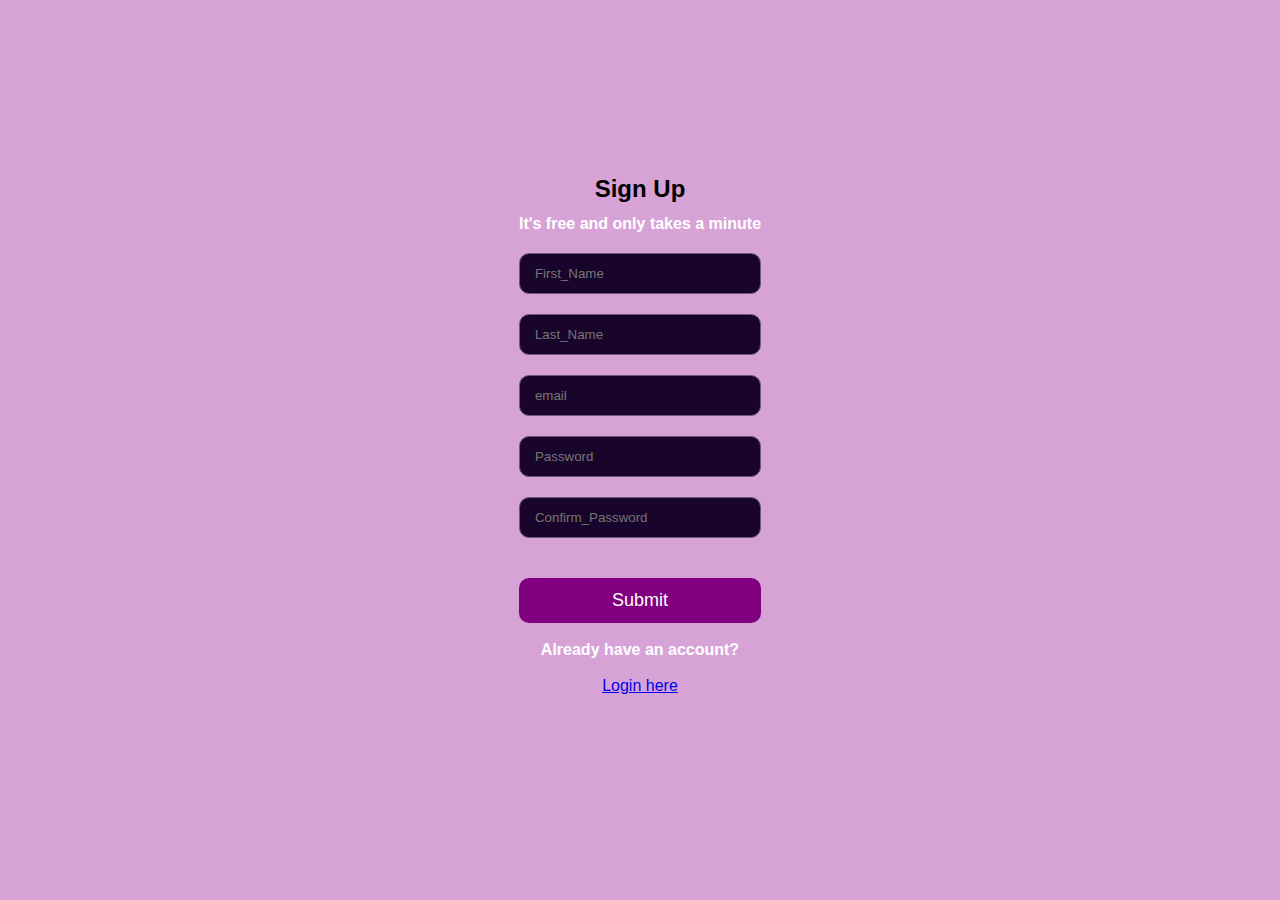
<file: gog.html>
<!DOCTYPE html>
<html lang="en">
  <head>
    <meta charset="UTF-8" />
    <meta name="viewport" content="width=device-width, initial-scale=1.0" />
    <meta http-equiv="X-UA-Compatible" content="ie=edge" />
    <title>Login</title>
   <link href="gog1.css" rel="stylesheet">
  </head>
  <body>

<!--<form action="" class="form">-->
   <span></span>
   <span></span>
   <span></span>
   <span></span>
 <div class="form-inner">
     <h2 style="text-align: center;">Sign Up</h2>
     <form action="/sipa2022/html/login.php" method="POST">
     <div class="content">
      <h4>It's free and only takes a minute</h4>
        <input class="input" type="text" placeholder="First_Name" name="First_Name" />
        <input class="input" type="text" placeholder="Last_Name" name="Last_Name" />
        <input class="input" type="text" placeholder="email" name="email" />
        <input class="input" type="password" placeholder="Password"  name="Password" />
        <input class="input" type="Confirm_password" placeholder="Confirm_Password" name="Confirm_Password" />
          <input type="submit" value="Submit" class="btn">
          <br><p>
      <br><h4>Already have an account?</h4><br>
      <p style="text-align: center;"><a href="loginp1.html">Login here</a></p>
    </p><br>
    </div>
  </div>
</form>
</body>
</html>
</file>
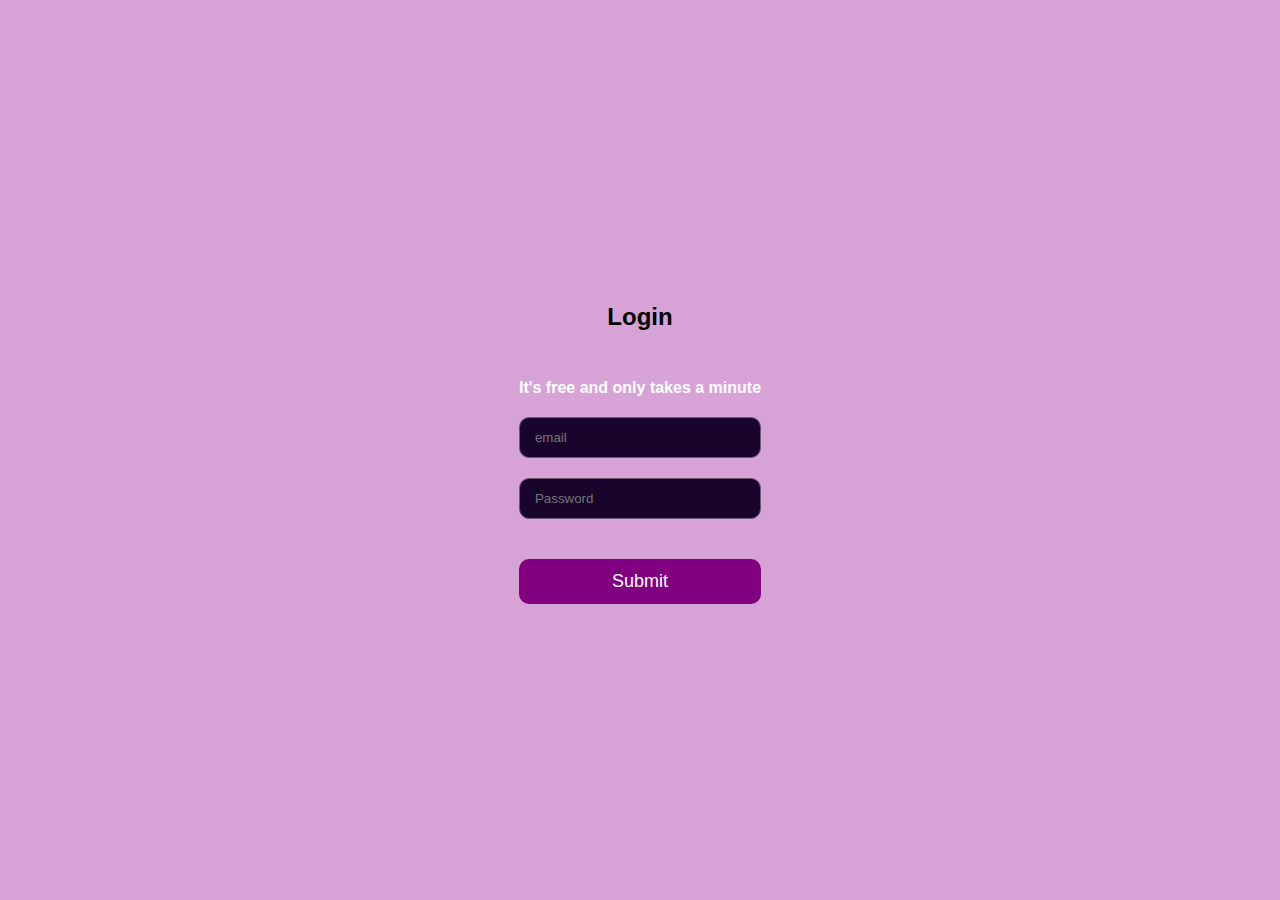
<file: loginp1.html>
<!DOCTYPE html>
<html lang="en">
	<head>
		<meta charset="UTF-8" />
		<meta name="viewport" content="width=device-width, initial-scale=1.0" />
		<meta http-equiv="X-UA-Compatible" content="ie=edge" />
		<title>Login</title>
	 <link href="gog1.css" rel="stylesheet">
	</head>
	<body>

<!--<form action="" class="form">-->
	 <span></span>
	 <span></span>
	 <span></span>
	 <span></span>
	 <br>
	 <br>
 <div class="form-inner">
		 <br><h2 style="text-align: center;">Login</h2>
		 <form action="/sipa2022/html/log.php" method="POST">
		 <br><div class="content">
			<br><h4>It's free and only takes a minute</h4>
				<input class="input" type="text" placeholder="email" />
				<input class="input" type="password" placeholder="Password" />
				 <input type="submit" value="Submit" class="btn">
		</div>
	</form>
	</div>
</form>
</body>
</html>
</file>
<file: gog1.css>
* {
   padding: 0;
   margin: 0;
   box-sizing: border-box;
}

body {
   font-family: sans-serif;
   justify-content: center;
   min-height: 100vh;
   background: #d7a3d7;
   display: flex;
   align-items: center;
}
h4 {
  text-align: center;
  color: white;
}

.u1 {
   position: relative;
   background: #0c0116;
   overflow: hidden;
   box-shadow: 0px 0px 10px 0px rgb(116, 119, 114);
   border-radius: 5px;
   padding: 90px 20px;
   width: 350px;
   height: 650px;
}

.u1-inner {
   position: absolute;
   top: 50%;
   left: 50%;
   background: #0c0116;
   height: 98%;
   width: 98%;
   transform: translate(-50%, -50%);
}

.content {
   width: 100%;
   padding: 12px;
   height: 100%;
}
.u1-inner h2 {
   text-align: center;
   padding-top: 35px;
   font-size: 25px;
   color: #d7a3d7;
}
.u1 label {
  display: flex;
  margin-top: 20px;
  font-size: 18px;
}
.input {
   display: block;
   padding: 12px 15px;
   border: 1.5px solid rgb(109, 87, 121);
   outline: none;
   background: #19052c;
   color: white;
   width: 100%;
   left: 50%;
   border-radius: 10px;
   margin-top: 20px;
}
.btn {
   margin-top: 40px;
   width: 100%;
   cursor: pointer;
   color: white;
   border: none;
   font-size: 18px;
   border-radius: 10px;
   transition: 0.4s;
   padding: 12px;
   outline: none;
   background: #800080;
}
.btn:hover {
   background: #c907c9;
}

.u1 span {
   height: 50%;
   width: 50%;
   position: absolute;
}

.u1 span:nth-child(1) {
   background: #ffda05;
   animation: 5s span1 infinite linear;
   animation-delay: 1s;
   top: 0;
   left: -48%;
}
.u1 span:nth-child(2) {
   background: #00a800;
   bottom: 0;
   right: -48%;
   animation: 5s span2 infinite linear;
}
.u1 span:nth-child(3) {
   background: #800080;
   top: 0px;
   animation: 5s span3 infinite linear;
   right: -48%;
}
.u1 span:nth-child(4) {
   animation: 5s span4 infinite linear;
   animation-delay: 1s;
   background: #ff0000;
   bottom: 0;
   right: -48%;
}

@keyframes span1 {
0% {
 top: -48%;
 left: -48%;
}
25% {
 top: -48%;
 left: 98%;
}
50% {
 top: 98%;
 left: 98%;
}
 75% {
  top: 98%;
  left: -48%;
}
100% {
  top: -48%;
  left: -48%;
}
}
@keyframes span2 {
0% {
  bottom: -48%;
  right: -48%;
}
25% {
  bottom: -48%;
  right: 98%;
}
50% {
  bottom: 98%;
  right: 98%;
}
75% {
  bottom: 98%;
  right: -48%;
}
100% {
  bottom: -48%;
  right: -48%;
}
}
@keyframes span3 {
0% {
  top: -48%;
  left: -48%;
}
25% {
  top: -48%;
  left: 98%;
}
50% {
  top: 98%;
  left: 98%;
}
75% {
  top: 98%;
  left: -48%;
}
100% {
  top: -48%;
  left: -48%;
}
}

@keyframes span4 {
0% {
  bottom: -48%;
  right: -48%;
}
25% {
  bottom: -48%;
  right: 98%;
}
50% {
  bottom: 98%;
  right: 98%;
}
75% {
  bottom: 98%;
  right: -48%;
}
100% {
  bottom: -48%;
  right: -48%;
}
}
</file>
